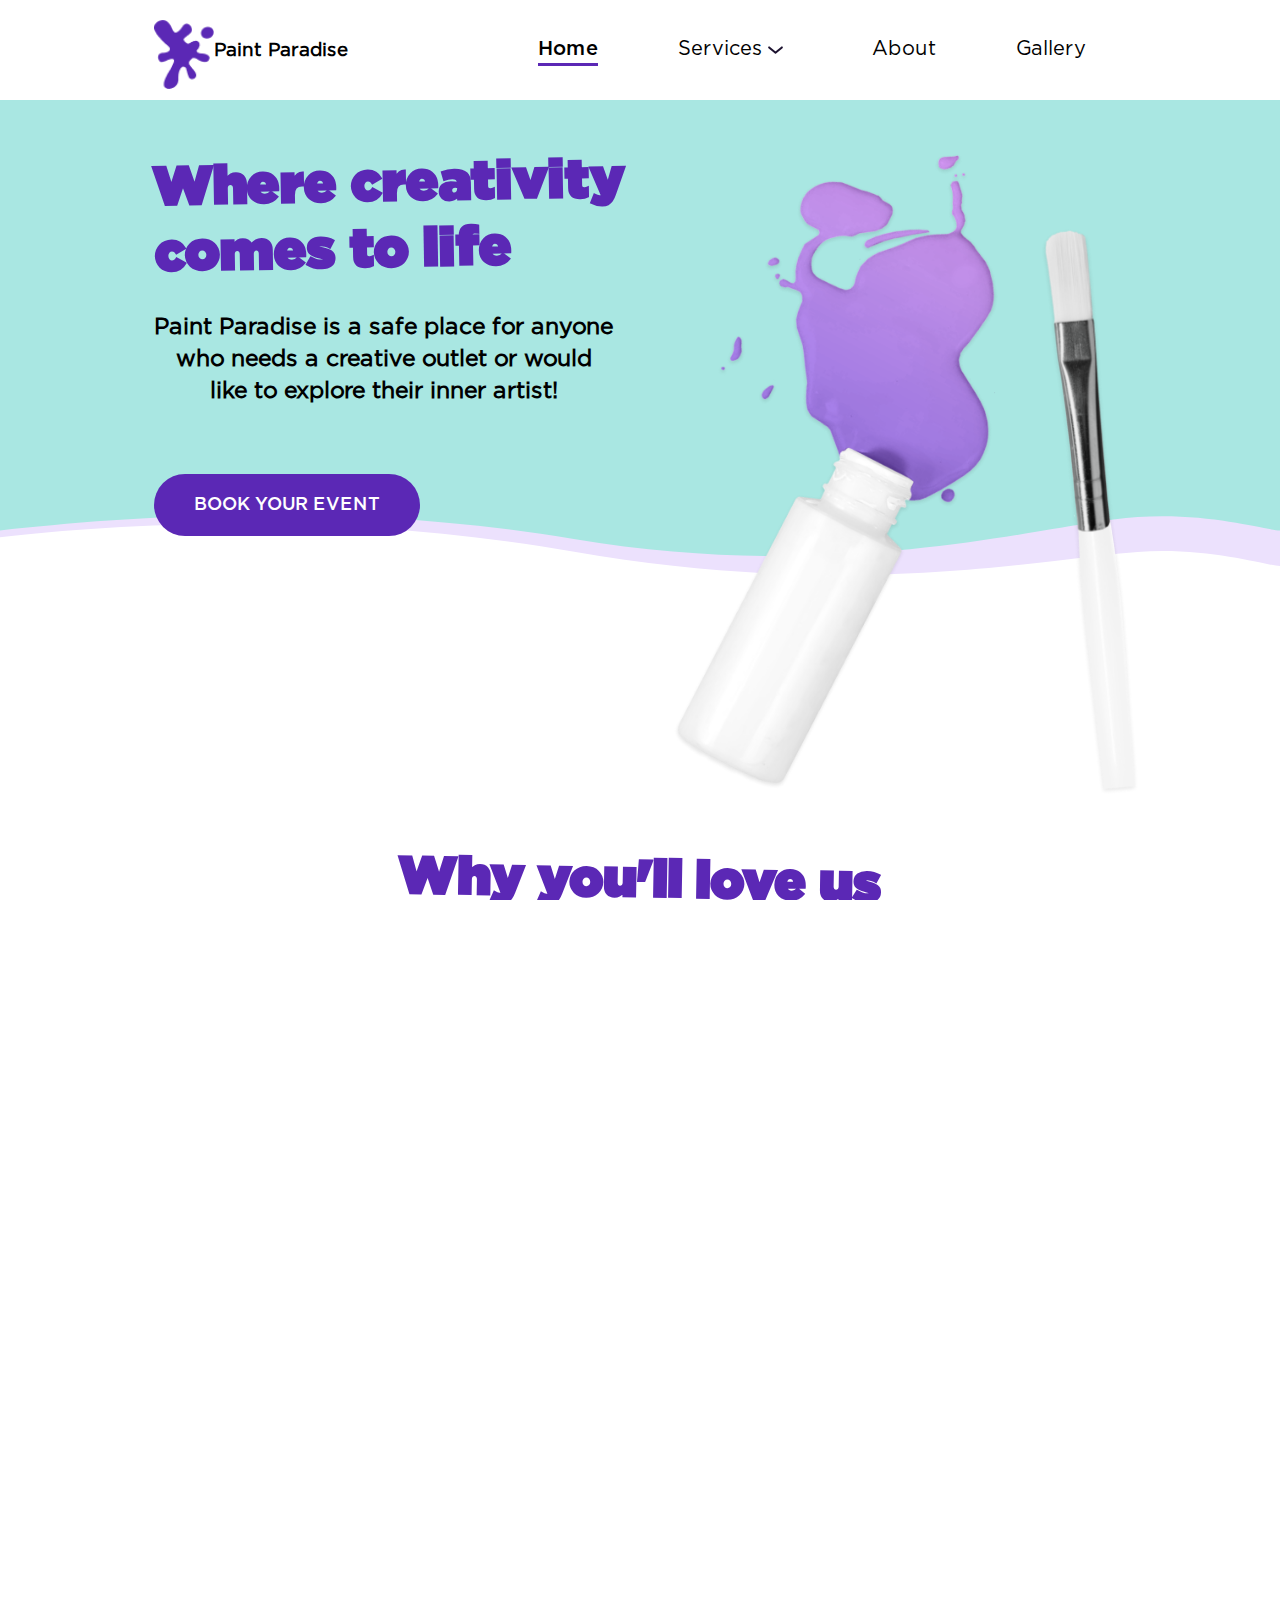
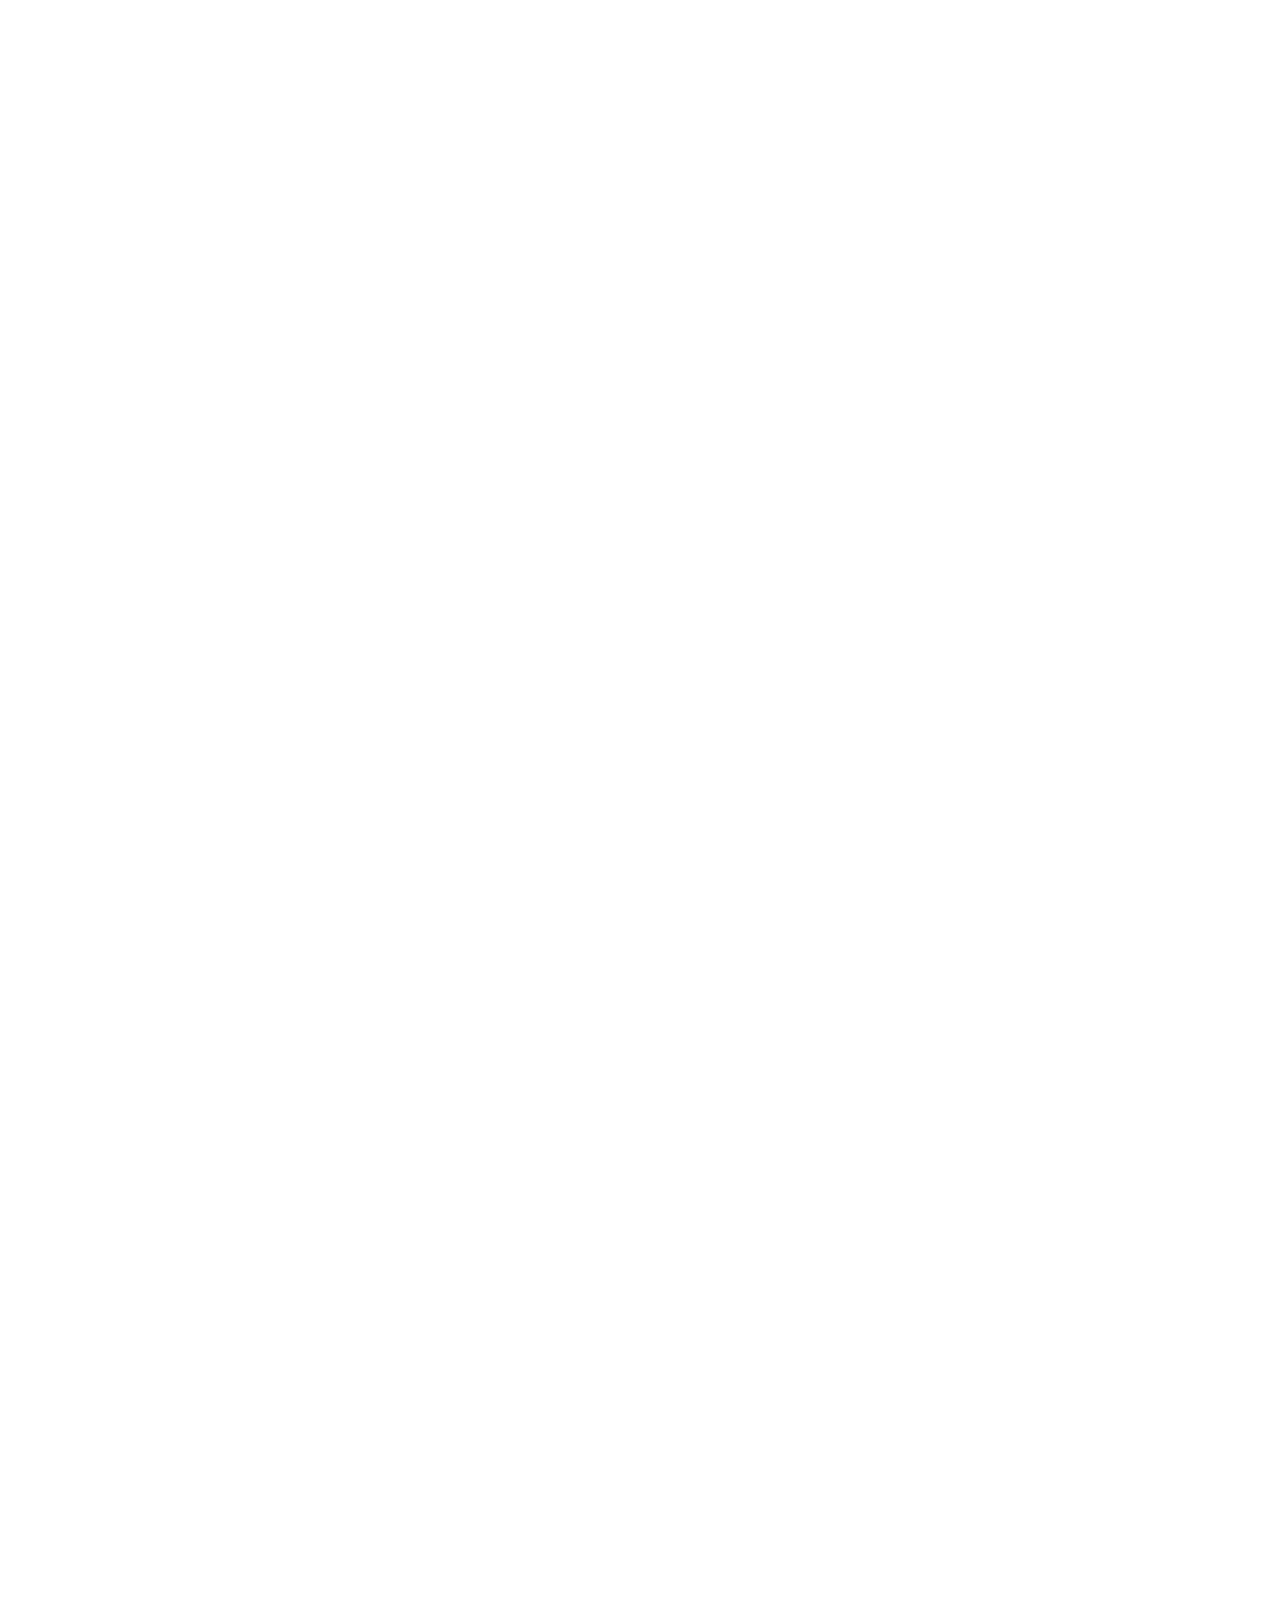
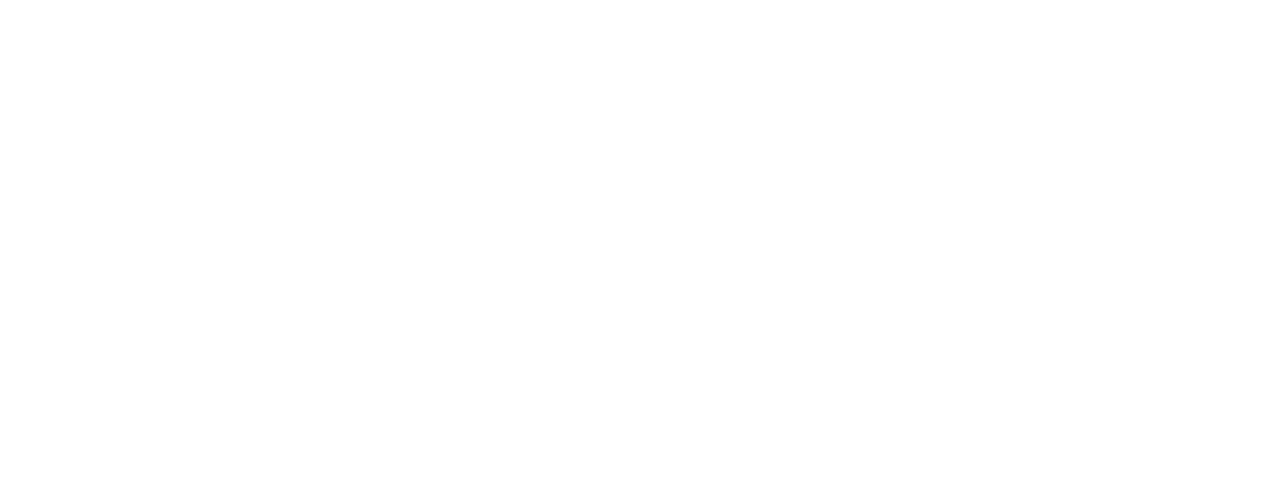
<file: index.html>
<!DOCTYPE html>
<html lang="en">
<head>
    <meta charset="UTF-8">
    <meta http-equiv="X-UA-Compatible" content="IE=edge">
    <meta name="viewport" content="width=device-width, initial-scale=1.0">
    <link id="css" rel="stylesheet" href="sass/main.css">
    <link rel="preconnect" href="https://fonts.gstatic.com">
    <link href="https://fonts.googleapis.com/css2?family=Roboto:wght@100;300;400;500;700;900&family=Dela+Gothic+One&family=Montserrat:wght@100;200;300;400;600;700;900&display=swap" rel="stylesheet">
    <!-- <script src="https://kit.fontawesome.com/da7d263600.js" crossorigin="anonymous"></script> -->
    <title>Home</title>
</head>
<body>
    <!-- ***************  NAVBAR  ******************* -->
    <div class="nav-wrap">
        <div class="navbar">
          <div class="logo">
            <div class="nav-brand">
              <img src="images/navigation/paint-splatter.png" alt="">
            </div>
            <h3>Paint Paradise</h3>
          </div>
            <div class="navbar-toggler">
                <div id="toggler-div-1" class="toggler-div"></div>
                <div id="toggler-div-2" class="toggler-div"></div>
                <div id="toggler-div-3" class="toggler-div"></div>
            </div>
        </div>
        <div class="collapsed-nav">
            <div class="nav-links">
                <div class="nav-link"><h2 class="current-page"><a href="index.html">Home</a></h2></div>
                <div id="services-drop-down" class="nav-link">
                    <div class="services-nav-link">
                      <h2><a href="services.html">Services</a></h2>
                      <div class="drop-down-arrow">
                        <div class="drop-down-arrow-1"></div>
                        <div class="drop-down-arrow-2"></div>
                      </div>
                    </div>
                    <div class="drop-down-menu">
                      <div class="drop-down-link-wrap">
                        <div class="drop-down-link">
                            <div class="drop-down-icon">
                              <div class="icon-inner">
                                <div class="icon-front"></div>
                                <div class="icon-back"></div>
                              </div>
                              </div>
                            <h3>Private Paint Parties</h3>
                        </div>
                        <hr class="menu-divider">
                        <div class="drop-down-link">
                            <div class="drop-down-icon">
                              <div class="icon-inner">
                                <div class="icon-front"></div>
                                <div class="icon-back"></div>
                              </div>
                              </div>
                            <h3>Paint Nights</h3> 
                        </div>
                        <hr class="menu-divider">
                        <div class="drop-down-link">
                            <div class="drop-down-icon">
                              <div class="icon-inner">
                                <div class="icon-front"></div>
                                <div class="icon-back"></div>
                              </div>
                              </div>
                            <h3>Paint Kits</h3>
                        </div>
                      </div>
                    </div>
                </div>
                <div class="nav-link"><h2><a href="about.html">About</a></h2></div>
                <div class="nav-link"><h2><a href="gallery.html">Gallery</a></h2></div>
            </div>
        </div>
    </div>
    <!-- ********************  HEADING  ******************** -->
    <section class="heading">
        
            <div class="heading-wrap">
              <div class="wave">
                <svg class="vector" width="375" height="475" viewBox="0 0 375 475" fill="none" xmlns="http://www.w3.org/2000/svg" preserveAspectRatio="none">
                  <path d="M0 0H375V465.896C370.968 465.896 354.489 446.922 333.261 451.892C306.726 458.104 249.359 500.64 168.229 451.871C99.0044 410.258 35.5469 423.29 0 437.294V0Z" fill="#ECE1FD"/>
                  </svg>
                    
              </div>
              <div class="wave">
                  <svg class="vector" width="375" height="456" viewBox="0 0 375 456" fill="none" xmlns="http://www.w3.org/2000/svg" preserveAspectRatio="none">
                    <path d="M0 0H375V430.417C370.968 430.417 354.489 412.374 333.261 417.1C306.726 423.008 249.228 485.334 168.099 438.957C98.8742 399.386 35.5469 417.1 0 430.417V0Z" fill="#A9E7E2"/>
                    </svg>                     
              </div>
              <div class="heading-left">
                <div class="heading-title">
                  <h1 class="purple-title">Where creativity <br/> comes to life</h1>
                </div>
                <div class="heading-text">
                  <h4>Paint Paradise is a safe place for anyone who needs a creative outlet or would like to explore their inner artist!</h4>
                </div>
                <div class="heading-button">
                  <button class="purple-button">BOOK YOUR EVENT</button>
                </div>
              </div>
              <div class="heading-right">
                <div class="heading-img-1">
                  <img src="images/home/paint-tube.png" alt="">
                </div>
                <div class="heading-img-2">
                  <img src="images/home/paintbrush.png" alt="">
                </div>
              </div>
            </div>
      
    </section>
    
<!-- ********************  WHY YOU'LL LOVE US  ****************** -->

    <section class="love">
        <div class="love-title ">
            <h1 class="purple-title">Why you'll love us</h1>
        </div>
        <div class="love-items">
            <div class="love-item">
                <div class="item-icon item-icon-1"><img src="images/home/stress-free-icon.png" alt="stress-free-icon"></div>
                <div class="item-title"><h2>Stress relief</h2></div>
                <div class="item-text">
                    <p>Painting can help the mind let go of unwanted burdens by allowing your mind to relax and focus on the canvas.</p>
                </div>
            </div>
            <div class="love-item">
                <div class="item-icon item-icon-2"></div>
                <div class="item-title"><h2>New skill</h2></div>
                <div class="item-text">
                    <p>Whether it’s your 1st time painting or your 100th time, you’ll leave learning something new.</p>
                </div>
            </div>
            <div class="love-item">
                <div class="item-icon item-icon-3"></div>
                <div class="item-title"><h2>A mobile business</h2></div>
                <div class="item-text">
                    <p>Lorem ipsum dolor sit amet, consectetur adipiscing elit, sed do eiusmod tempor incididunt ut labore et dolore magna aliqua.</p>
                </div>
            </div>
        </div>
    </section>



<!-- *****************  SERVICES  ***************************** -->
<section class="services">
    <div class="services-title ">
        <h1 class="purple-title">Our services</h1>
    </div>
    <div class="services-wrap">

    
    <div class="services-background">
      <div id="card-1" class="services-card middle-card active">
        <div class="card-title">
          <h2>Private paint parties</h2>
        </div>
        <div class="service-card-text">
          <p>
            Book a private paint party at our studio or in your home/venue to
            celebrate any event such as birthdays, bacholerette parties, tea
            parties, chidren’s parties, corporate events and more!
          </p>
        </div>
        <div class="card-button">
          <button class="purple-button">LEARN MORE</button>
        </div>
      </div>
      <div id="card-2" class="services-card right-card">
        <div class="card-title">
          <h2>Paint nights</h2>
        </div>
        <div class="service-card-text">
          <p>
            Join us at one of our public paint night events held at Wild Wing restaurant, a great date night or a girls night out idea!
          </p>
        </div>
        <div class="card-button">
          <button class="purple-button">LEARN MORE</button>
        </div>
      </div>
      <div id="card-3" class="services-card left-card">
        <div class="card-title">
          <h2>Paint kits</h2>
        </div>
        <div class="service-card-text">
          <p>
            Buy a paint kit and have a paint party experience in the comfort of your own home!
          </p>
        </div>
        <div class="card-button">
          <button class="purple-button">LEARN MORE</button>
        </div>
      </div>
    </div>
    <div class="controls">
      <div class="selectors serv-selectors">
        <div class="selector-active"></div>
        <div></div>
        <div></div>
      </div>
      <div class="arrows">
        <div class="arrow-left serv-prev-btn">
          <div class="arrow-left-1"></div>
          <div class="arrow-left-2"></div>
          <div class="arrow-left-3"></div>
        </div>
        <div class="arrow-right serv-next-btn">
          <div class="arrow-right-1"></div>
          <div class="arrow-right-2"></div>
          <div class="arrow-right-3"></div>
        </div>
      </div>
    </div>
  </div>
  </section>
  <!-- *********************  TESTIMONIALS **********************  -->

  <section class="testimonials">
    <div class="testimonials-title">
      <h1 class="purple-title">What people are saying</h1>
  </div>
  <div class="testimonial-cards">
      <div class="testimonial-card test-middle">
        <div class="card-title">
          <h3>★★★★★</h3>
        </div>
        <div class="card-text">
          <p>
            <i class="fas fa-quote-left"></i>
            Wonderful gift that helped me turn my attention away from work,
            clear my mind and just focus on making a beautiful painting. Very
            fun activity for everyone for everyone no matter how much or how
            little experience one has
            <i class="fas fa-quote-right"></i>
          </p>
        </div>
        <div class="card-author">
          <p>— Nora ovtchavora</p>
        </div>
      </div>
      <div class="testimonial-card test-left">
        <div class="card-title">
          <h3>★★★★★</h3>
        </div>
        <div class="card-text">
          <p>
            <i class="fas fa-quote-left"></i>
            I took my 7 year old nephew one afternoon for some paint fun and Mahsa was wonderful! Not only are you a great artist, you're an excellent teacher who knows how to work with all ages and groups
            <i class="fas fa-quote-right"></i>
          </p>
        </div>
        <div class="card-author">
          <p>— Zoe Sultani</p>
        </div>
      </div>
      <div class="testimonial-card test-right">
        <div class="card-title">
          <h3>★★★★★</h3>
        </div>
        <div class="card-text">
          <p>
            <i class="fas fa-quote-left"></i>
            Amazing experience and lots of fun with friends! Great service and professionalism from Mahsa Azimi
            <i class="fas fa-quote-right"></i>
          </p>
        </div>
        <div class="card-author">
          <p>— Pablo Almonacid</p>
        </div>
      </div>
    </div>
    <div class="controls">
      <div class="selectors test-selectors">
        <div class="selector-active"></div>
        <div></div>
        <div></div>
      </div>
      <div class="arrows">
        <div class="arrow-left test-prev-btn">
          <div class="arrow-left-1"></div>
          <div class="arrow-left-2"></div>
          <div class="arrow-left-3"></div>
        </div>
        <div class="arrow-right test-next-btn">
          <div class="arrow-right-1"></div>
          <div class="arrow-right-2"></div>
          <div class="arrow-right-3"></div>
        </div>
      </div>
    </div>
  </div>
  </section>
  <!-- ************** READY ************************** -->
  <section class="ready">
    <div class="ready-div">
      <div class="ready-title">
        <h1 class="purple-title">Ready to give it a try?</h1>
      </div>
      <div class="ready-button">
        <button class="purple-button">BOOK NOW!</button>
      </div>
    </div>
    <div class="ready-background">
      <svg width="375" height="365" viewBox="0 0 375 365" fill="none" xmlns="http://www.w3.org/2000/svg" preserveAspectRatio="none">
        <path d="M2.32326e-05 365L375 365L375 20.4776C370.968 20.4776 354.489 34.9199 333.261 31.1369C306.726 26.4082 249.228 -23.4797 168.099 13.6415C98.8742 45.3157 35.5469 31.137 0 20.4776L2.32326e-05 365Z" fill="#ECE1FD"/>
        </svg>
        
    </div>
  </section>
    <!-- ******************  FOOTER  ******************************* -->
    <section class="footer">
        <div class="footer-section">
            <div class="footer-logo"></div>
            <div class="hours-content">
              <div class="footer-title">
                <h1>Business hours</h1>
              </div>
              <p>Weekends 9AM - 8PM</p>
              <p>Weekday 9AM - 8PM</p>
            </div>
        </div>
        <div class="footer-section">
          <div class="contact-content">
            <div class="footer-title">
              <h1>Contact us</h1>
            </div>
            <div class="contact-div" >
              <div class="footer-icon"><a href="Tel:6473909659"><img src="images/footer/phone-icon.png" alt="phone-icon"></a></div><p>(647) 390-9659</p>
          </div>
            <div class="contact-div" >
              <div class="footer-icon"><a href="mailto:Paint.Paradise.Art@gmail.com"><img src="images/footer/email-icon.png" alt="email-icon"></a></div><p>Paint.paradise.art@gmail.com</p>
            </div>
          </div>
        </div>
        <div class="footer-section">
          <div class="social-content">
            <div class="footer-title">
              <h1>Social</h1>
            </div>
            <div class="social-icons">
              <div class="footer-icon"><a href="https://www.facebook.com/PaintParadiseArtStudio"><img src="images/footer/facebook-icon.png" alt="facebook-icon"></a></div>
              <div class="footer-icon"><a href="https://www.instagram.com/paintparadise_/?hl=en"><img src="images/footer/instagram-icon.png" alt="instagram-icon"></a></div>
              <div class="footer-icon"><a href="https://www.tiktok.com/@paintparadise?lang=en"><img src="images/footer/tiktok-icon.png" alt="tiktok-icon"></a></div>
            </div>
          </div>
        </div>
    </section>

    <script src="https://ajax.googleapis.com/ajax/libs/jquery/3.6.0/jquery.min.js"></script>
    <script src="js/main.js"></script>
    <script src="js/home.js"></script>
</body>
</html>
</file>
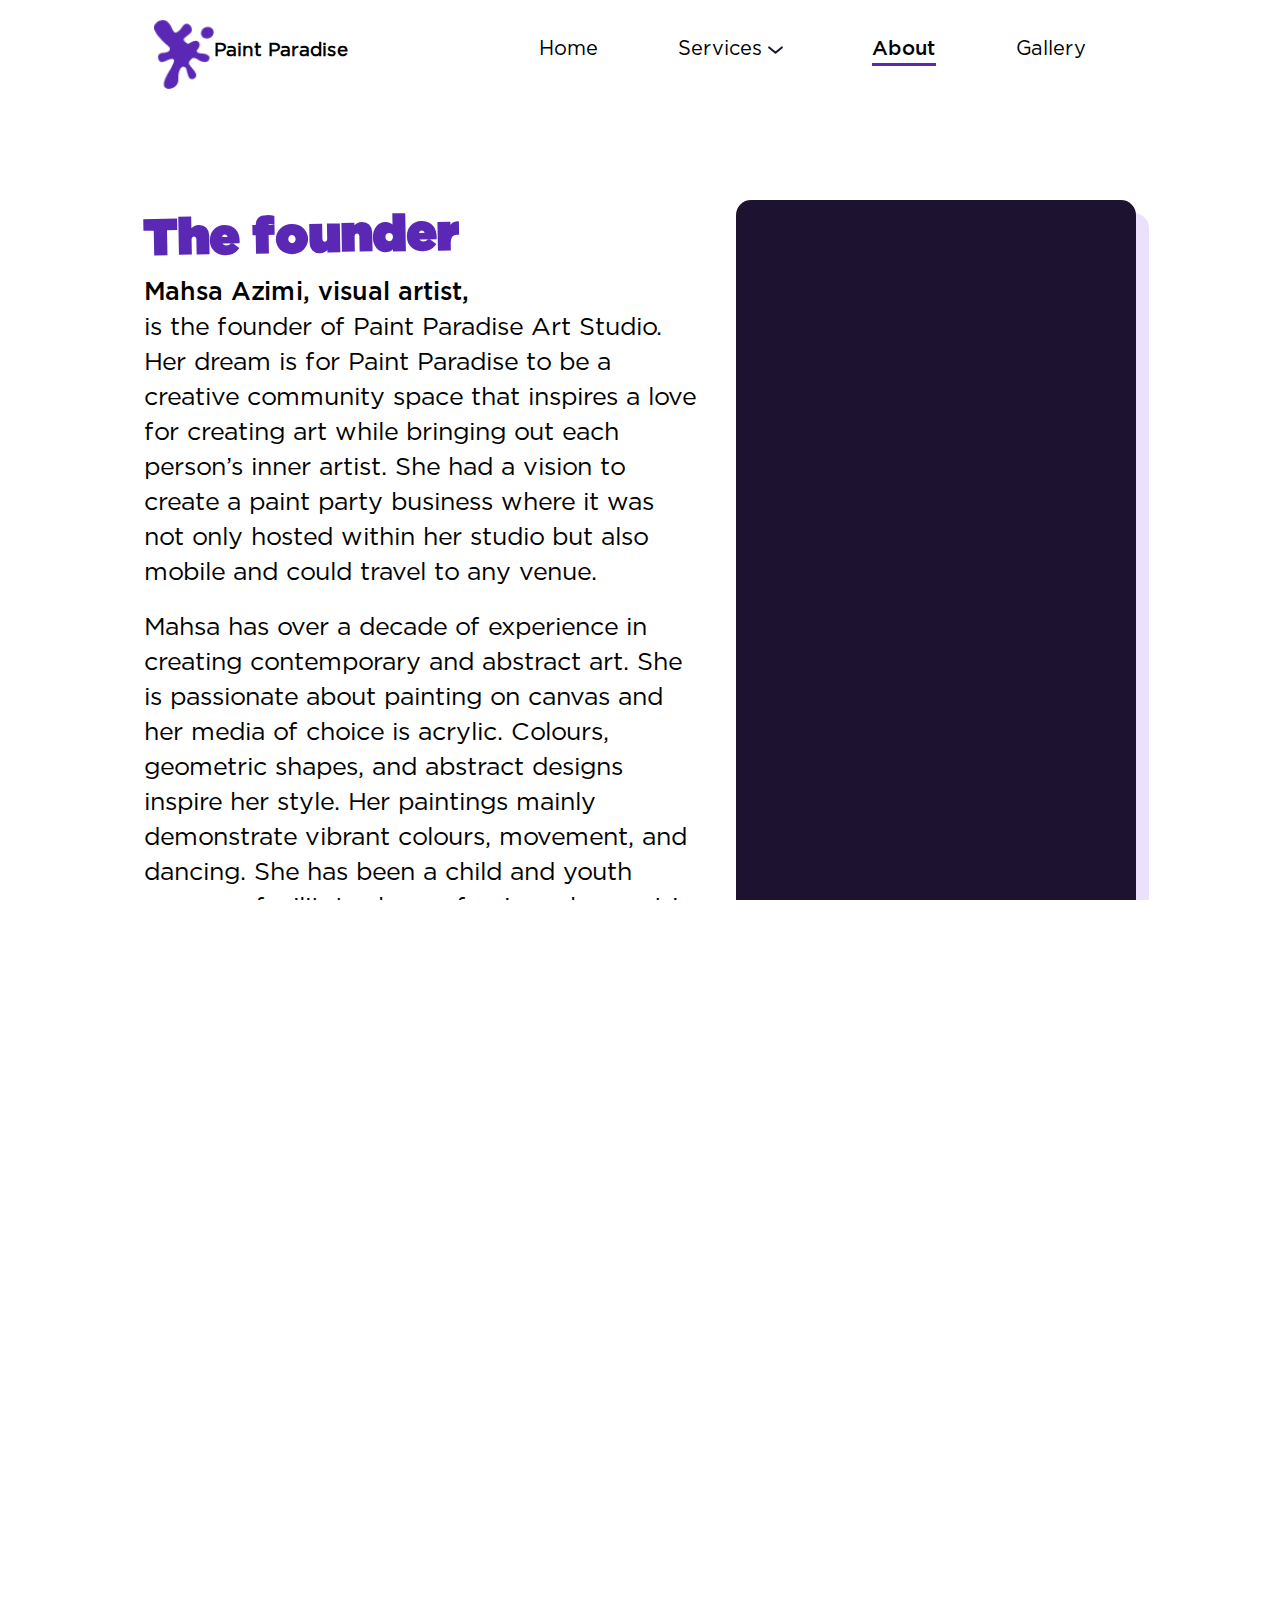
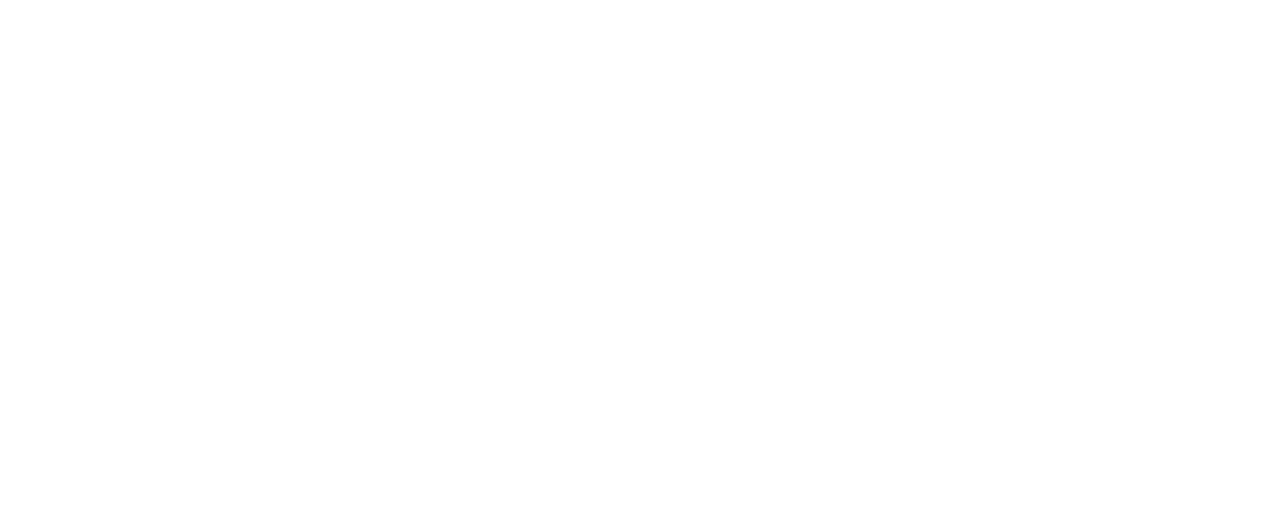
<file: about.html>
<!DOCTYPE html>
<html lang="en">
<head>
    <meta charset="UTF-8">
    <meta http-equiv="X-UA-Compatible" content="IE=edge">
    <meta name="viewport" content="width=device-width, initial-scale=1.0">
    <link id="css" rel="stylesheet" href="sass/main.css">
    <link rel="preconnect" href="https://fonts.gstatic.com">
    <link href="https://fonts.googleapis.com/css2?family=Roboto:wght@100;300;400;500;700;900&family=Dela+Gothic+One&family=Montserrat:wght@100;200;300;400;600;700;900&display=swap" rel="stylesheet">
    <title>Home</title>
</head>
<body>
    <!-- ***************  NAVBAR  ******************* -->
    <div class="nav-wrap">
        <div class="navbar">
          <div class="logo">
            <div class="nav-brand">
              <img src="images/navigation/paint-splatter.png" alt="">
            </div>
            <h3>Paint Paradise</h3>
          </div>
            <div class="navbar-toggler">
                <div id="toggler-div-1" class="toggler-div"></div>
                <div id="toggler-div-2" class="toggler-div"></div>
                <div id="toggler-div-3" class="toggler-div"></div>
            </div>
        </div>
        <div class="collapsed-nav">
            <div class="nav-links">
                <div class="nav-link"><h2><a href="index.html">Home</a></h2></div>
                <div id="services-drop-down" class="nav-link">
                    <div class="services-nav-link">
                        <h2><a href="services.html">Services</a></h2>
                        <div class="drop-down-arrow">
                          <div class="drop-down-arrow-1"></div>
                          <div class="drop-down-arrow-2"></div>
                        </div>
                    </div>
                    <div class="drop-down-menu">
                      <div class="drop-down-link-wrap">
                        <div class="drop-down-link">
                            <div class="drop-down-icon">
                              <div class="icon-inner">
                                <div class="icon-front"></div>
                                <div class="icon-back"></div>
                              </div>
                              </div>
                            <h3>Private Paint Parties</h3>
                        </div>
                        <hr class="menu-divider">
                        <div class="drop-down-link">
                            <div class="drop-down-icon">
                              <div class="icon-inner">
                                <div class="icon-front"></div>
                                <div class="icon-back"></div>
                              </div>
                              </div>
                            <h3>Paint Nights</h3> 
                        </div>
                        <hr class="menu-divider">
                        <div class="drop-down-link">
                            <div class="drop-down-icon">
                              <div class="icon-inner">
                                <div class="icon-front"></div>
                                <div class="icon-back"></div>
                              </div>
                              </div>
                            <h3>Paint Kits</h3>
                        </div>
                      </div>
                    </div>
                </div>
                <div class="nav-link"><h2 class="current-page"><a href="about.html">About</a></h2></div>
                <div class="nav-link"><h2><a href="gallery.html">Gallery</a></h2></div>
            </div>
        </div>
    </div>
    <!-- ********************************  HEADING  *********************** -->
    <section class="about-heading">
        <div class="about-heading-img">
            <div></div>
        </div>
        <div class="about-heading-text">
            <div class="about-heading-text-title">
                <h2 class="purple-title">The founder</h2>
            </div>
            <div>
                <p class="font-medium">Mahsa Azimi, visual artist,</p>
                <p>is the founder of Paint Paradise Art Studio. Her dream is for Paint Paradise to be a creative community space that inspires a love for creating art while bringing out each person’s inner artist. She had a vision to create a paint party business where it was not only hosted within her studio but also mobile and could travel to any venue.
                </p>
                    <p style="margin-top: 20px;">    
                    Mahsa has over a decade of experience in creating contemporary and abstract art. She is passionate about painting on canvas and her media of choice is acrylic. Colours, geometric shapes, and abstract designs inspire her style. Her paintings mainly demonstrate vibrant colours, movement, and dancing. She has been a child and youth program facilitator by profession where art is always used as a method of expression and therapy.</p>
            </div>
        </div>
    </section>
    <!-- ********************************  INSTAGRAM  ************************************* -->

    <section class="instagram">
        <div class="instagram-text">
            <div class="instagram-title">
                <h2 class="font-medium">Check out her <br>work on instagram</h2>
            </div>
            <p>@crazy_about_colour</p>
        </div>
        <div class="instagram-carousel">
          <div class="instagram-carousel-inner">
            <div class="instagram-carousel-items">
              <div class="instagram-carousel-items-item">
                <img src="images/about/instagram-carousel/insta-1.jpg" alt="">
              </div>
              <div class="instagram-carousel-items-item">
                <img src="images/about/instagram-carousel/insta-2.jpg" alt="">
              </div>
              <div class="instagram-carousel-items-item">
                <img src="images/about/instagram-carousel/insta-3.jpg" alt="">
              </div>
              <div class="instagram-carousel-items-item">
                <img src="images/about/instagram-carousel/insta-4.jpg" alt="">
              </div>
              <div class="instagram-carousel-items-item">
                <img src="images/about/instagram-carousel/insta-5.jpg" alt="">
              </div>
            </div>
          </div>
          <div class="controls">
            <div class="selectors instagram-selectors">
              <div class="selector-active"></div>
              <div></div>
              <div></div>
              <div></div>
              <div></div>
            </div>
            <div class="arrows">
              <div class="arrow-left instagram-prev-btn">
                <div class="arrow-left-1"></div>
                <div class="arrow-left-2"></div>
                <div class="arrow-left-3"></div>
              </div>
              <div class="arrow-right instagram-next-btn">
                <div class="arrow-right-1"></div>
                <div class="arrow-right-2"></div>
                <div class="arrow-right-3"></div>
              </div>
            </div>
          </div>
        </div>
    </section>
    <!-- ******************  FOOTER  ******************************* -->
    <section class="footer">
      <div class="footer-section">
          <div class="footer-logo"></div>
          <div class="hours-content">
            <div class="footer-title">
              <h1>Business hours</h1>
            </div>
            <p>Weekends 9AM - 8PM</p>
            <p>Weekday 9AM - 8PM</p>
          </div>
      </div>
      <div class="footer-section">
        <div class="contact-content">
          <div class="footer-title">
            <h1>Contact us</h1>
          </div>
          <div class="contact-div" >
            <div class="footer-icon"><a href=""><img src="images/footer/phone-icon.png" alt="phone-icon"></a></div><p>(647) 390-9659</p>
        </div>
          <div class="contact-div" >
            <div class="footer-icon"><a href=""><img src="images/footer/email-icon.png" alt="email-icon"></a></div><p>Paint.paradise.art@gmail.com</p>
          </div>
        </div>
      </div>
      <div class="footer-section">
        <div class="social-content">
          <div class="footer-title">
            <h1>Social</h1>
          </div>
          <div class="social-icons">
            <div class="footer-icon"><a href=""><img src="images/footer/facebook-icon.png" alt="facebook-icon"></a></div>
            <div class="footer-icon"><a href=""><img src="images/footer/instagram-icon.png" alt="instagram-icon"></a></div>
            <div class="footer-icon"><a href=""><img src="images/footer/tiktok-icon.png" alt="tiktok-icon"></a></div>
          </div>
        </div>
      </div>
  </section>










    <script src="https://ajax.googleapis.com/ajax/libs/jquery/3.6.0/jquery.min.js"></script>
    <script src="js/main.js"></script>
    <script src="js/about.js"></script>
</body>
</html>
</file>
<file: sass/main.css>
* {
  margin: 0;
  padding: 0;
  box-sizing: border-box;
}

html, body {
  width: 100%;
  height: 100%;
  margin: 0px;
  padding: 0px;
  overflow-x: hidden;
  font-family: 'Gotham Book';
  font-weight: normal;
  font-style: normal;
}

/* ****************  FONTS  **************** */
@font-face {
  font-family: 'Gotham Book';
  src: url("../fonts/Gotham-Book.woff") format("woff");
  font-weight: lighter;
  font-style: normal;
  font-display: swap;
}

@font-face {
  font-family: 'Gotham Medium';
  src: url("../fonts/Gotham-Medium.woff") format("woff");
  font-weight: normal;
  font-style: normal;
  font-display: swap;
}

@font-face {
  font-family: 'Gotham Bold';
  src: url("../fonts/Gotham-Bold.woff") format("woff");
  font-weight: bold;
  font-style: normal;
  font-display: swap;
}

@font-face {
  font-family: 'Gotham Ultra';
  src: url("../fonts/Gotham-Ultra.woff") format("woff");
  font-weight: bolder;
  font-style: normal;
  font-display: swap;
}

.purple-title {
  font-family: "Gotham Ultra";
  color: #5B28B5;
  text-align: center;
  margin: 0 0 30px 0;
  font-size: 2.1rem;
}

@media only screen and (min-width: 600px) {
  .purple-title {
    font-size: 2.9rem;
  }
}

@media only screen and (min-width: 992px) {
  .purple-title {
    font-size: 3.3rem;
  }
}

.font-medium {
  font-family: "Gotham Medium";
}

a {
  text-decoration: none;
}

.services {
  padding: 50px 0;
  display: flex;
  flex-direction: column;
  align-items: center;
}

.services .services-title {
  transform: rotate(-1deg);
}

.services .services-wrap {
  display: flex;
  flex-direction: column;
  align-items: center;
  width: 100%;
}

.services .services-wrap .services-background {
  display: flex;
  flex-direction: row;
  justify-content: center;
  align-items: center;
  position: relative;
  height: 400px;
  margin-bottom: 170px;
  background-image: url("../images/home/services-background.png");
  background-size: cover;
  width: 90%;
  border-radius: 10px;
}

.services .services-wrap .services-background .services-card {
  display: flex;
  flex-direction: column;
  justify-content: center;
  align-items: center;
  justify-content: space-between;
  position: absolute;
  top: 50%;
  width: 90%;
  height: 90%;
  padding: 30px;
  border: 2px solid black;
  border-radius: 10px;
  background: white;
  box-shadow: 7px 10px black;
  transition: .3s;
}

.services .services-wrap .services-background .services-card .card-title,
.services .services-wrap .services-background .services-card .service-card-text,
.services .services-wrap .services-background .services-card .card-button {
  text-align: center;
}

.services .services-wrap .services-background .services-card .card-title h2 {
  font-family: 'Gotham Bold';
  color: #1D1330;
  font-size: 22px;
}

@media only screen and (min-width: 600px) {
  .services .services-wrap .services-background .services-card .card-title h2 {
    font-size: 30px;
  }
}

@media only screen and (min-width: 768px) {
  .services .services-wrap .services-background .services-card .card-title h2 {
    font-size: 32px;
  }
}

.services .services-wrap .services-background .services-card .service-card-text p {
  font-size: 16px;
  line-height: 1.4;
}

@media only screen and (min-width: 500px) {
  .services .services-wrap .services-background .services-card .service-card-text p {
    font-size: 18px;
    line-height: 1.5;
  }
}

@media only screen and (min-width: 600px) {
  .services .services-wrap .services-background .services-card .service-card-text p {
    font-size: 20px;
    line-height: 1.6;
  }
}

@media only screen and (min-width: 768px) {
  .services .services-wrap .services-background .services-card .service-card-text p {
    font-size: 22px;
    line-height: 1.8;
  }
}

.services .services-wrap .services-background .left-card {
  left: -100px;
  opacity: 0;
}

.services .services-wrap .services-background .middle-card {
  opacity: 1;
  left: 5%;
}

.services .services-wrap .services-background .right-card {
  left: 100px;
  opacity: 0;
}

@media only screen and (min-width: 992px) {
  .services {
    height: 800px;
    padding: 0px 100px;
  }
  .services .services-title {
    margin-bottom: 50px;
  }
  .services .services-wrap {
    flex-direction: row;
    align-items: flex-end;
    justify-content: center;
  }
  .services .services-wrap .services-background {
    width: 350px;
    height: 495px;
    margin-bottom: 0;
  }
}

@media only screen and (min-width: 992px) and (min-width: 1200px) {
  .services .services-wrap .services-background {
    width: 500px;
    height: 650px;
  }
}

@media only screen and (min-width: 992px) {
  .services .services-wrap .services-background .services-card {
    top: 100px;
    width: 550px;
    height: 300px;
    align-items: flex-start;
    padding: 30px 40px 20px 60px;
  }
}

@media only screen and (min-width: 992px) and (min-width: 1200px) {
  .services .services-wrap .services-background .services-card {
    top: 170px;
    width: 600px;
    height: 350px;
  }
}

@media only screen and (min-width: 992px) {
  .services .services-wrap .services-background .services-card .card-title h2 {
    font-size: 30px;
  }
  .services .services-wrap .services-background .services-card .service-card-text p {
    font-size: 18px;
    text-align: left;
    line-height: 1.4;
    margin-bottom: 15px;
  }
}

@media only screen and (min-width: 992px) and (min-width: 1200px) {
  .services .services-wrap .services-background .services-card .service-card-text p {
    font-size: 22px;
    line-height: 1.5;
  }
}

@media only screen and (min-width: 992px) {
  .services .services-wrap .services-background .services-card .card-button {
    text-align: left;
  }
  .services .services-wrap .services-background .middle-card {
    left: 70%;
  }
  .services .services-wrap .services-background .right-card {
    left: 400px;
  }
  .services .services-wrap .services-background .left-card {
    left: 120px;
  }
}

.purple-button {
  border: none;
  padding: 20px 40px;
  border-radius: 50px;
  font-family: "Gotham Medium";
  font-size: 18px;
  color: white;
  background: #5B28B5;
  cursor: pointer;
}

.controls {
  min-width: 320px;
  max-width: 400px;
  width: 80%;
  margin: 30px auto;
}

@media only screen and (min-width: 768px) {
  .controls {
    width: 400px;
    margin: 30px 30px 0;
  }
}

.controls .selectors {
  display: flex;
  width: 100%;
  justify-content: space-between;
}

@media only screen and (min-width: 768px) {
  .controls .selectors {
    width: 250px;
    margin: 20px auto -55px;
  }
}

.controls .selectors div {
  height: 8px;
  width: 30%;
  border-radius: 50px;
  background: #EBEBEB;
  margin: 0 3px;
}

.controls .selectors .selector-active {
  background-color: #1D1330;
}

.controls .arrows {
  display: flex;
  justify-content: space-between;
  margin-top: 20px;
}

.controls .arrows .arrow-left,
.controls .arrows .arrow-right {
  position: relative;
  height: 60px;
  width: 60px;
  border-radius: 50px;
  background: #ECE1FD;
  cursor: pointer;
}

.controls .arrows .arrow-left div,
.controls .arrows .arrow-right div {
  position: absolute;
  height: 4px;
  background: black;
  border-radius: 50px;
}

.controls .arrows .arrow-left .arrow-left-1,
.controls .arrows .arrow-left .arrow-left-2,
.controls .arrows .arrow-left .arrow-right-1,
.controls .arrows .arrow-left .arrow-right-2,
.controls .arrows .arrow-right .arrow-left-1,
.controls .arrows .arrow-right .arrow-left-2,
.controls .arrows .arrow-right .arrow-right-1,
.controls .arrows .arrow-right .arrow-right-2 {
  width: 20px;
}

.controls .arrows .arrow-left .arrow-left-3,
.controls .arrows .arrow-left .arrow-right-3,
.controls .arrows .arrow-right .arrow-left-3,
.controls .arrows .arrow-right .arrow-right-3 {
  width: 30px;
}

.controls .arrows .arrow-left .arrow-left-1,
.controls .arrows .arrow-right .arrow-left-1 {
  top: 27px;
  left: 14px;
  transform: rotate(-45deg);
  transform-origin: top left;
}

.controls .arrows .arrow-left .arrow-left-2,
.controls .arrows .arrow-right .arrow-left-2 {
  top: 25px;
  left: 14px;
  transform: rotate(45deg);
  transform-origin: bottom left;
}

.controls .arrows .arrow-left .arrow-left-3,
.controls .arrows .arrow-right .arrow-left-3 {
  top: 26px;
  left: 15px;
}

.controls .arrows .arrow-left .arrow-right-1,
.controls .arrows .arrow-right .arrow-right-1 {
  top: 26px;
  right: 14px;
  transform: rotate(-45deg);
  transform-origin: top right;
}

.controls .arrows .arrow-left .arrow-right-2,
.controls .arrows .arrow-right .arrow-right-2 {
  top: 26px;
  right: 14px;
  transform: rotate(45deg);
  transform-origin: bottom right;
}

.controls .arrows .arrow-left .arrow-right-3,
.controls .arrows .arrow-right .arrow-right-3 {
  top: 26px;
  right: 14px;
}

.testimonials {
  display: flex;
  flex-direction: column;
  justify-content: center;
  align-items: center;
}

.testimonials .testimonials-title {
  transform: rotate(1deg);
  margin: 150px 0 50px;
}

.testimonials .testimonial-cards {
  width: 90%;
  height: 250px;
  margin-bottom: 55px;
  position: relative;
}

.testimonials .testimonial-cards .testimonial-card {
  display: flex;
  flex-direction: column;
  justify-content: center;
  align-items: center;
  justify-content: space-between;
  position: absolute;
  padding: 20px;
  border: 2px solid black;
  border-radius: 10px;
  height: 300px;
  width: 90%;
  transition: 0.5s;
}

@media only screen and (min-width: 992px) {
  .testimonials .testimonial-cards .testimonial-card {
    width: 60%;
  }
}

.testimonials .testimonial-cards .testimonial-card .card-text,
.testimonials .testimonial-cards .testimonial-card .card-author {
  text-align: center;
}

@media only screen and (min-width: 600px) {
  .testimonials .testimonial-cards .testimonial-card .card-title h3 {
    font-size: 25px;
  }
}

.testimonials .testimonial-cards .testimonial-card .card-text p {
  line-height: 1.4;
  font-size: 16px;
  font-weight: bold;
}

@media only screen and (min-width: 600px) {
  .testimonials .testimonial-cards .testimonial-card .card-text p {
    font-size: 20px;
    line-height: 1.6;
  }
}

.testimonials .testimonial-cards .testimonial-card .fa-quote-left {
  font-size: 14px;
  transform: translateY(-10px);
}

.testimonials .testimonial-cards .testimonial-card .fa-quote-right {
  font-size: 14px;
  transform: translateY(-3px);
}

.testimonials .testimonial-cards .testimonial-card .card-author p {
  font-size: 14px;
  font-weight: bold;
  color: #5B28B5;
}

@media only screen and (min-width: 600px) {
  .testimonials .testimonial-cards .testimonial-card .card-author p {
    font-size: 18px;
  }
}

.testimonials .testimonial-cards .test-middle {
  transform: translateY(-10px);
  left: 5%;
}

@media only screen and (min-width: 992px) {
  .testimonials .testimonial-cards .test-middle {
    left: 20%;
  }
}

.testimonials .testimonial-cards .test-left {
  left: -90%;
}

@media only screen and (min-width: 992px) {
  .testimonials .testimonial-cards .test-left {
    left: -50%;
  }
}

.testimonials .testimonial-cards .test-right {
  left: 100%;
}

@media only screen and (min-width: 992px) {
  .testimonials .testimonial-cards .test-right {
    left: 90%;
  }
}

.drop-down-arrow {
  position: relative;
  height: 15px;
  width: 20px;
  margin: 5px;
  transition: .4s;
}

.drop-down-arrow div {
  height: 2px;
  width: 10px;
  background-color: white;
  position: absolute;
  border-radius: 50px;
}

@media only screen and (min-width: 600px) {
  .drop-down-arrow div {
    background-color: #1D1330;
  }
}

.drop-down-arrow .drop-down-arrow-1 {
  left: 2px;
  top: 5px;
  transform: rotate(40deg);
  transform-origin: top left;
}

.drop-down-arrow .drop-down-arrow-2 {
  transform: rotate(-40deg);
  transform-origin: top right;
  top: 5px;
  left: 5px;
}

.navbar {
  display: flex;
  flex-direction: row;
  justify-content: center;
  align-items: center;
  justify-content: space-between;
  height: 100px;
  padding: 20px;
}

.navbar .logo .nav-brand {
  height: 60px;
  width: 60px;
}

.navbar .logo .nav-brand img {
  width: 100%;
}

.navbar .logo h3 {
  display: none;
}

.navbar .navbar-toggler {
  height: 40px;
  width: 40px;
  position: relative;
}

.navbar .navbar-toggler .toggler-div {
  position: absolute;
  height: 3px;
  width: 0;
  border-radius: 2px;
  background: black;
  transition: 0.2s;
}

.navbar .navbar-toggler #toggler-div-1 {
  top: 0px;
}

.navbar .navbar-toggler #toggler-div-2 {
  top: 15px;
}

.navbar .navbar-toggler #toggler-div-3 {
  top: 30px;
}

.collapsed-nav {
  height: 0px;
  background: #1D1330;
  transition: .4s;
  overflow: hidden;
}

.collapsed-nav .nav-links {
  padding: 120px 30px;
}

.collapsed-nav .nav-links .nav-link {
  margin: 50px 0;
  cursor: pointer;
}

.collapsed-nav .nav-links .nav-link a {
  text-decoration: none;
  color: white;
  font-weight: lighter;
}

.collapsed-nav .nav-links .nav-link .services-nav-link {
  display: flex;
  flex-direction: row;
  justify-content: center;
  align-items: center;
  cursor: pointer;
  justify-content: start;
}

.collapsed-nav .nav-links .nav-link .services-nav-link i {
  color: white;
  margin: 0 0 0 10px;
  transform: rotate(180deg);
  transition: .2s;
}

.collapsed-nav .nav-links .nav-link .drop-down-menu {
  position: relative;
  height: 0px;
  overflow: hidden;
  transition: .5s;
  z-index: 1000;
}

.collapsed-nav .nav-links .nav-link .drop-down-menu .menu-divider {
  display: none;
}

.collapsed-nav .nav-links .nav-link .drop-down-menu .drop-down-link {
  display: flex;
  flex-direction: row;
  justify-content: center;
  align-items: center;
  justify-content: flex-start;
  margin: 20px 0;
  cursor: pointer;
}

.collapsed-nav .nav-links .nav-link .drop-down-menu .drop-down-link:hover .icon-inner {
  transform: rotateX(180deg);
}

.collapsed-nav .nav-links .nav-link .drop-down-menu .drop-down-link h3 {
  color: white;
  font-weight: lighter;
}

.collapsed-nav .nav-links .nav-link .drop-down-menu .drop-down-link .drop-down-icon {
  height: 30px;
  width: 30px;
  margin: 0 10px 0 0;
  transition: .3s;
  transform-style: preserve-3d;
  perspective: 1000px;
}

.collapsed-nav .nav-links .nav-link .drop-down-menu .drop-down-link .drop-down-icon .icon-inner {
  position: relative;
  width: 100%;
  height: 100%;
  text-align: center;
  transition: transform 0.4s;
  transform-style: preserve-3d;
}

.collapsed-nav .nav-links .nav-link .drop-down-menu .drop-down-link .drop-down-icon .icon-inner .icon-front, .collapsed-nav .nav-links .nav-link .drop-down-menu .drop-down-link .drop-down-icon .icon-inner .icon-back {
  position: absolute;
  width: 100%;
  height: 100%;
  backface-visibility: hidden;
}

.collapsed-nav .nav-links .nav-link .drop-down-menu .drop-down-link .drop-down-icon .icon-inner .icon-front {
  background: #ECE1FD;
  border-radius: 50px;
}

.collapsed-nav .nav-links .nav-link .drop-down-menu .drop-down-link .drop-down-icon .icon-inner .icon-back {
  background-color: #5B28B5;
  border-radius: 50px;
  transform: rotateX(180deg);
}

@media only screen and (min-width: 600px) {
  .current-page {
    position: relative;
    border-bottom: 3px solid #5B28B5;
    font-family: "Gotham Medium";
  }
  .nav-wrap {
    display: flex;
    justify-content: space-between;
    padding: 0 30px;
    position: relative;
  }
  .nav-wrap .purple-title {
    font-size: 2.3rem;
  }
  .nav-wrap .navbar {
    padding: 0;
  }
  .nav-wrap .navbar .navbar-toggler {
    display: none;
  }
  .nav-wrap .collapsed-nav {
    display: flex;
    align-items: center;
    height: 100px;
    background: white;
    overflow: visible;
  }
  .nav-wrap .collapsed-nav .nav-links {
    display: flex;
    padding: 0;
    /* ********  DROP DOWN ********* */
  }
  .nav-wrap .collapsed-nav .nav-links .nav-link {
    margin: 0 20px;
    position: relative;
    z-index: 1000;
  }
}

@media only screen and (min-width: 600px) and (min-width: 1200px) {
  .nav-wrap .collapsed-nav .nav-links .nav-link {
    margin: 0 40px;
  }
}

@media only screen and (min-width: 600px) {
  .nav-wrap .collapsed-nav .nav-links .nav-link a {
    font-size: 20px;
    font-weight: normal;
    color: var(--dark-purple);
  }
  .nav-wrap .collapsed-nav .nav-links #services-drop-down {
    position: relative;
  }
  .nav-wrap .collapsed-nav .nav-links #services-drop-down i {
    color: #1D1330;
  }
  .nav-wrap .collapsed-nav .nav-links #services-drop-down .drop-down-menu {
    display: flex;
    flex-direction: column;
    justify-content: center;
    align-items: center;
    justify-content: flex-end;
    position: absolute;
    top: 31px;
    left: -130px;
    height: 0px;
    width: 360px;
    background-color: white;
    border-radius: 0 0 10px 10px;
    z-index: 999;
  }
  .nav-wrap .collapsed-nav .nav-links #services-drop-down .drop-down-menu .drop-down-link-wrap {
    width: 80%;
  }
  .nav-wrap .collapsed-nav .nav-links #services-drop-down .drop-down-menu .drop-down-link-wrap .drop-down-link {
    margin: 10px 0;
  }
  .nav-wrap .collapsed-nav .nav-links #services-drop-down .drop-down-menu .drop-down-link-wrap .drop-down-link .drop-down-icon {
    margin: 10px 10px 10px 0;
  }
  .nav-wrap .collapsed-nav .nav-links #services-drop-down .drop-down-menu .drop-down-link-wrap .drop-down-link h3 {
    color: black;
    font-weight: normal;
  }
  .nav-wrap .collapsed-nav .nav-links #services-drop-down .drop-down-menu .drop-down-link-wrap .menu-divider {
    display: block;
    height: 1px;
    background-color: rgba(128, 128, 128, 0.2);
    border: none;
  }
  .nav-wrap .collapsed-nav .nav-links #services-drop-down:hover .drop-down-menu {
    height: 250px;
  }
}

@media only screen and (min-width: 768px) {
  .nav-wrap {
    padding: 0 5%;
  }
  .nav-wrap .logo {
    display: flex;
    flex-direction: row;
    justify-content: center;
    align-items: center;
  }
  .nav-wrap .logo h3 {
    display: block;
  }
}

@media only screen and (min-width: 992px) {
  .nav-wrap {
    padding: 0 12%;
  }
}

.footer {
  height: 600px;
  display: flex;
  flex-direction: column;
  justify-content: space-around;
  padding: 10%;
  background-color: #1D1330;
}

.footer h1, .footer p {
  color: #ECE1FD;
  margin: 20px 10px;
}

.footer .footer-logo {
  height: 60px;
  width: 60px;
  background-image: url(../images/footer/footer-logo.png);
  background-size: contain;
  background-repeat: no-repeat;
  margin: 10px 0;
}

.footer .contact-div {
  height: 50px;
  width: 100%;
  max-width: 300px;
  display: flex;
  align-items: center;
}

.footer .social-icons {
  width: 60%;
  max-width: 250px;
  display: flex;
  justify-content: space-between;
}

@media only screen and (min-width: 600px) {
  .footer {
    height: 650px;
    align-items: center;
  }
  .footer p {
    margin: 10px 10px;
    text-align: center;
  }
  .footer .footer-logo {
    margin: 10px auto;
  }
  .footer .footer-title {
    text-align: center;
  }
  .footer .contact-div {
    height: 80px;
    flex-direction: column;
  }
  .footer .social-content {
    width: 200px;
  }
  .footer .social-icons {
    width: 100%;
  }
}

@media only screen and (min-width: 768px) {
  .footer {
    padding: 100px 5%;
    height: 400px;
    flex-direction: row;
    align-items: flex-start;
  }
  .footer .footer-section:first-child {
    transform: translateY(-62px);
  }
}

@media only screen and (min-width: 768px) and (min-width: 992px) {
  .footer .footer-section:first-child {
    display: flex;
    transform: translateY(0px);
  }
}

@media only screen and (min-width: 768px) {
  .footer p {
    text-align: left;
  }
  .footer .footer-logo {
    margin: 0;
  }
  .footer .footer-hours {
    display: flex;
  }
  .footer .contact-div {
    height: 50px;
    flex-direction: row;
  }
}

.heading {
  height: 600px;
  position: relative;
  z-index: 800;
}

.heading .heading-wrap {
  position: relative;
  width: 100%;
  background-repeat: no-repeat;
  display: flex;
  flex-direction: column;
  padding: 50px 0;
}

.heading .heading-wrap .wave {
  position: absolute;
  top: 0;
  left: 0;
  width: 100%;
  overflow: hidden;
  line-height: 0;
}

.heading .heading-wrap .wave .vector {
  width: 100%;
}

.heading .heading-wrap .heading-left {
  position: relative;
  display: flex;
  flex-direction: column;
  align-items: center;
}

.heading .heading-wrap .heading-left .heading-title {
  text-align: center;
  transform: rotate(-1deg);
}

.heading .heading-wrap .heading-left .heading-title h1 {
  font-size: 2.3rem;
}

@media only screen and (min-width: 600px) {
  .heading .heading-wrap .heading-left .heading-title h1 {
    font-size: 3rem;
  }
}

.heading .heading-wrap .heading-left .heading-text {
  width: 70%;
  text-align: center;
  margin: 0 0 35px;
}

.heading .heading-wrap .heading-left .heading-text h4 {
  font-size: 23px;
  line-height: 1.4;
}

.heading .heading-wrap .heading-left .heading-button {
  width: 100%;
  text-align: center;
  margin: 30px 0 0 0;
}

.heading .heading-wrap .heading-right {
  display: none;
}

@media only screen and (min-width: 768px) {
  .heading {
    height: 600px;
  }
  .heading .heading-wrap {
    display: flex;
    flex-direction: row;
  }
  .heading .heading-wrap .heading-left {
    width: 70%;
  }
  .heading .heading-wrap .heading-left .heading-title {
    width: 70%;
  }
  .heading .heading-wrap .heading-left .heading-title h1 {
    text-align: left;
    font-size: 3rem;
  }
  .heading .heading-wrap .heading-left .heading-text p {
    text-align: left;
  }
  .heading .heading-wrap .heading-left .heading-button {
    text-align: left;
    width: 70%;
  }
  .heading .heading-wrap .heading-right {
    position: relative;
    display: flex;
    width: 50%;
    height: 100%;
  }
  .heading .heading-wrap .heading-right img {
    position: absolute;
  }
  .heading .heading-wrap .heading-right .heading-img-1 img {
    left: -90px;
    width: 280px;
  }
  .heading .heading-wrap .heading-right .heading-img-2 img {
    top: 50px;
    left: 200px;
    width: 100px;
  }
}

@media only screen and (min-width: 992px) {
  .heading {
    height: 700px;
  }
  .heading .heading-wrap {
    padding-left: 12%;
  }
  .heading .heading-wrap .heading-left {
    align-items: flex-start;
  }
  .heading .heading-wrap .heading-left .heading-title {
    width: 100%;
  }
  .heading .heading-wrap .heading-left .heading-title h1 {
    font-size: 3.4rem;
  }
  .heading .heading-wrap .heading-right .heading-img-1 img {
    left: -140px;
    width: 330px;
  }
  .heading .heading-wrap .heading-right .heading-img-2 img {
    top: 70px;
    left: 220px;
    width: 120px;
  }
}

.love {
  padding: 30px;
}

.love .love-title {
  text-align: center;
  transform: rotate(1deg);
}

.love .love-items {
  display: flex;
  flex-direction: column;
  justify-content: center;
  align-items: center;
}

.love .love-items .love-item {
  margin: 50px 0;
}

@media only screen and (min-width: 600px) {
  .love .love-items .love-item {
    max-width: 500px;
    text-align: center;
    margin: 0 0 50px 0;
  }
}

.love .love-items .love-item .item-icon {
  height: 60px;
  width: 60px;
  margin: 0 0 15px 0;
  background-color: grey;
  border-radius: 50px;
}

@media only screen and (min-width: 600px) {
  .love .love-items .love-item .item-icon {
    margin: auto;
  }
}

.love .love-items .love-item .item-icon-1 {
  background: none;
}

.love .love-items .love-item .item-icon img {
  width: 100%;
}

.love .love-items .love-item .item-text p {
  font-size: 23px;
  line-height: 1.4;
  margin-top: 10px;
}

@media only screen and (min-width: 992px) {
  .love {
    padding: 50px 11%;
    height: 600px;
  }
  .love .love-title {
    margin-bottom: 100px;
  }
  .love .love-items {
    flex-direction: row;
    align-items: flex-start;
    justify-content: space-between;
  }
  .love .love-items .love-item {
    width: 30%;
    text-align: left;
  }
  .love .love-items .love-item .item-icon {
    margin: 10px 0;
  }
}

.ready {
  margin: 50px 0 -10px 0;
  height: 370px;
  position: relative;
  display: flex;
  flex-direction: row;
  justify-content: center;
  align-items: center;
}

.ready .ready-div {
  width: 100%;
  display: flex;
  flex-direction: column;
  justify-content: center;
  align-items: center;
  position: relative;
  z-index: 1000;
}

.ready .ready-div .ready-title {
  width: 60%;
}

.ready .ready-div .ready-button {
  text-align: center;
}

.ready .ready-background {
  position: absolute;
  top: 0;
  left: 0;
  width: 100%;
  overflow: hidden;
  line-height: 0;
}

.ready .ready-background svg {
  width: 100%;
}

.services-header {
  height: 500px;
}

.services-header-text {
  background-color: #ECE1FD;
  padding: 20px;
  position: relative;
}

.services-header-text-title {
  transform: rotate(-1deg);
}

.services-header-image {
  display: none;
}

.about-heading {
  position: relative;
  z-index: 900;
}

.about-heading-img {
  position: relative;
  height: 400px;
  width: 80%;
  margin: 50px auto;
  border-radius: 15px;
  box-shadow: 13px 13px #ECE1FD;
  background-color: #1D1330;
  background-size: cover;
  background-repeat: no-repeat;
}

.about-heading-text {
  padding: 15px;
}

@media only screen and (min-width: 600px) {
  .about-heading-text {
    padding: 30px 10%;
  }
}

.about-heading-text-title h2 {
  transform: rotate(-1deg);
  text-align: left;
  margin-bottom: 10px;
}

.about-heading-text p {
  font-size: 25px;
  line-height: 1.4;
}

@media only screen and (min-width: 992px) {
  .about-heading {
    display: flex;
    flex-direction: row-reverse;
    justify-content: center;
    align-items: center;
    margin-top: 100px;
  }
  .about-heading-img {
    width: 40%;
    max-width: 400px;
    height: 800px;
    margin: 0 20px;
  }
  .about-heading-text {
    width: 55%;
    max-width: 552px;
    padding: 0;
    margin: 0 20px;
  }
  .about-heading-text-title h2 {
    font-size: 50px;
  }
}

.instagram {
  height: 475px;
  margin: 80px 0 30px;
  padding: 15px;
  display: flex;
  flex-direction: column;
  justify-content: center;
  align-items: center;
}

.instagram .instagram-title h2 {
  font-size: 28px;
  color: #5B28B5;
  transform: rotate(1deg);
}

.instagram .instagram-text {
  margin: 20px 0;
  width: 100%;
  max-width: 992px;
}

.instagram .instagram-text p {
  font-size: 25px;
  margin-top: 30px;
}

.instagram .instagram-carousel {
  display: flex;
  flex-direction: column;
  justify-content: center;
  align-items: center;
  height: 330px;
  width: 100%;
}

.instagram .instagram-carousel-inner {
  position: relative;
  overflow: hidden;
  height: 150px;
  width: 100%;
  max-width: 992px;
}

.instagram .instagram-carousel-inner .instagram-carousel-items {
  left: 0px;
  height: 100%;
  position: absolute;
  display: flex;
  flex-direction: row;
  justify-content: center;
  align-items: center;
  justify-content: space-between;
  transition: .4s;
}

.instagram .instagram-carousel-inner .instagram-carousel-items-item {
  height: 100%;
  width: 150px;
  margin: 0 10px;
  background-size: cover;
  border-radius: 10px;
}

.instagram .instagram-carousel-inner .instagram-carousel-items-item img {
  width: 100%;
  object-fit: cover;
}

.instagram .instagram-carousel-inner .instagram-carousel-items-item:first-child {
  margin-left: 0;
}

@media only screen and (min-width: 600px) {
  .instagram {
    padding: 0 10%;
  }
}

@media only screen and (min-width: 768px) {
  .instagram {
    height: 600px;
    padding: 0 10%;
  }
  .instagram .instagram-title h2 {
    font-size: 32px;
  }
  .instagram .instagram-title h2 br {
    display: none;
  }
  .instagram .instagram-carousel {
    height: 330px;
  }
}

@media only screen and (min-width: 768px) and (min-width: 1200px) {
  .instagram .instagram-carousel {
    height: 380px;
  }
}

@media only screen and (min-width: 768px) {
  .instagram .instagram-carousel-inner {
    height: 100%;
    width: 100%;
    margin-bottom: 30px;
  }
  .instagram .instagram-carousel-inner .instagram-carousel-items-item {
    min-width: 250px;
  }
}

@media only screen and (min-width: 768px) and (min-width: 1200px) {
  .instagram .instagram-carousel-inner .instagram-carousel-items-item {
    min-width: 300px;
  }
}

.gallery-grid {
  width: 95%;
  max-width: 900px;
  display: flex;
  flex-direction: row;
  justify-content: center;
  align-items: center;
  flex-wrap: wrap;
  align-items: flex-start;
  margin: 50px auto;
}

.gallery-grid .column {
  flex: 43%;
  margin: 0 5px;
}

@media only screen and (min-width: 768px) {
  .gallery-grid .column {
    flex: 30%;
    margin: 0 10px;
  }
}

.gallery-grid .column-item {
  background: grey;
  margin-top: 5px;
  border-radius: 10px;
  background-size: cover;
  width: 100%;
  object-fit: cover;
  cursor: pointer;
}

@media only screen and (min-width: 768px) {
  .gallery-grid .column-item {
    margin-top: 20px;
  }
}

.gallery-grid .column .gallery-xs {
  height: 100px;
}

.gallery-grid .column .gallery-s {
  height: 150px;
}

.gallery-grid .column .gallery-m {
  height: 200px;
}

.gallery-grid .column .gallery-l {
  height: 300px;
}

.gallery-grid .column .gallery-xl {
  height: 400px;
}

@media only screen and (min-width: 600px) {
  .gallery-grid .column .gallery-xs {
    height: 200px;
  }
  .gallery-grid .column .gallery-s {
    height: 250px;
  }
  .gallery-grid .column .gallery-m {
    height: 300px;
  }
  .gallery-grid .column .gallery-l {
    height: 400px;
  }
  .gallery-grid .column .gallery-xl {
    height: 500px;
  }
}

@media only screen and (min-width: 600px) {
  .gallery-grid .column .gallery-xs {
    height: 200px;
  }
  .gallery-grid .column .gallery-s {
    height: 250px;
  }
  .gallery-grid .column .gallery-m {
    height: 300px;
  }
  .gallery-grid .column .gallery-l {
    height: 400px;
  }
  .gallery-grid .column .gallery-xl {
    height: 500px;
  }
}

.modal {
  position: fixed;
  top: 0;
  height: 100vh;
  width: 100vw;
  background-color: rgba(166, 166, 166, 0.5);
  display: flex;
  flex-direction: row;
  justify-content: center;
  align-items: center;
  z-index: 1100;
  display: none;
}

.modal .modal-img {
  display: flex;
  flex-direction: row;
  justify-content: center;
  align-items: center;
  position: relative;
  margin: 0 4vw;
  max-width: 900px;
  max-height: 85vh;
}

.modal .modal-img .modal-close-btn {
  position: absolute;
  right: 20px;
  top: 20px;
  height: 50px;
  width: 50px;
  border-radius: 50px;
  background-color: #ECE1FD;
  cursor: pointer;
}

.modal .modal-img .modal-close-btn-div {
  position: absolute;
  top: 22px;
  left: 8px;
  height: 4px;
  width: 35px;
  background-color: #1D1330;
  transform: rotate(45deg);
}

.modal .modal-img .modal-close-btn-div:last-child {
  transform: rotate(-45deg);
}

.modal .modal-img img {
  width: 100%;
  max-height: 85vh;
  border-radius: 20px;
  object-fit: cover;
  opacity: 0;
  transition: .5s;
  border: 3px solid black;
  box-shadow: 7px 10px #1D1330;
}
</file>
